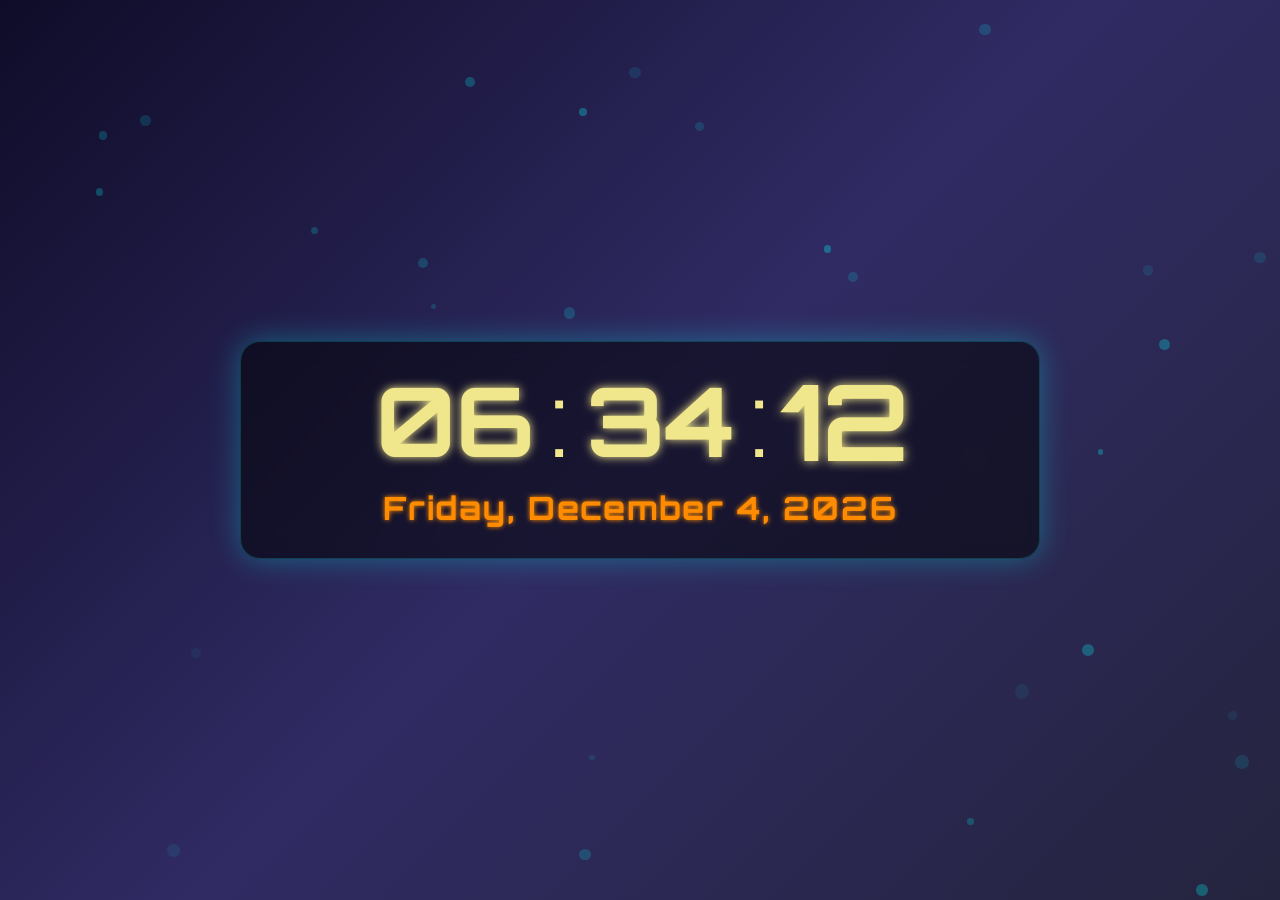
<file: index.html>
<!DOCTYPE html>
<html lang="en">
<head>
    <meta charset="UTF-8">
    <meta name="viewport" content="width=device-width, initial-scale=1.0">
    <title>Digital Real-Time Clock</title>
    <link rel="stylesheet" href="style.css">
</head>
<body>
    <div class="background" id="particles"></div>
    <div class="clock-container">
        <div class="clock">
            <div class="time">
                <div class="time-segment">
                    <div class="segment" id="hours">00</div>
                </div>
                <div class="separator">:</div>
                <div class="time-segment">
                    <div class="segment" id="minutes">00</div>
                </div>
                <div class="separator">:</div>
                <div class="time-segment">
                    <div class="segment" id="seconds">00</div>
                </div>
            </div>
            <div class="date" id="date">Tuesday, July 1, 2025</div>
        </div>
    </div>
<script src="main.js"></script>
</body>
</html>
</file>
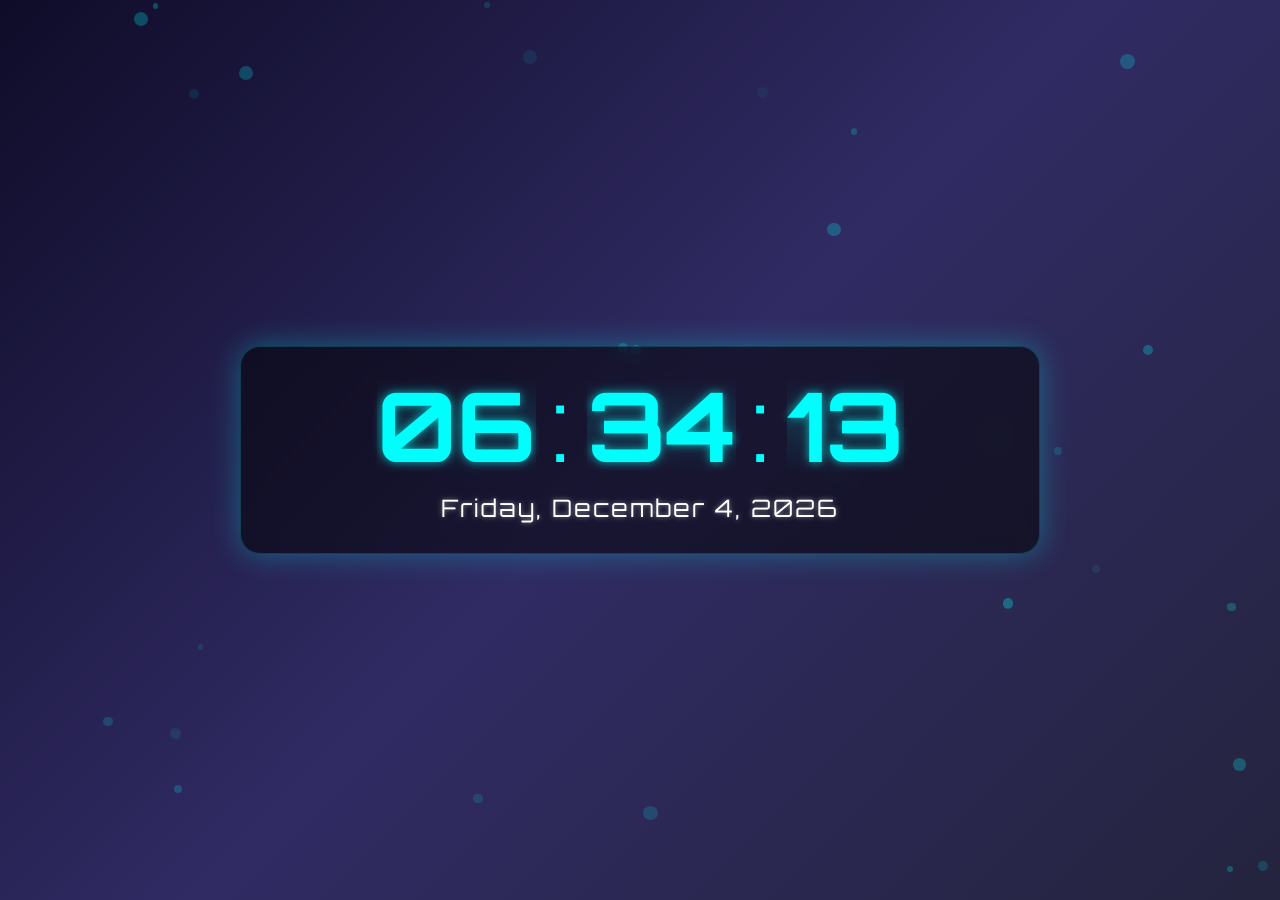
<file: code.html>
<!DOCTYPE html>
<html lang="en">
<head>
    <meta charset="UTF-8">
    <meta name="viewport" content="width=device-width, initial-scale=1.0">
    <title>Digital Real-Time Clock</title>
    <link rel="stylesheet" href="code.css">
</head>
<body>
    <div class="background" id="particles"></div>
    <div class="clock-container">
        <div class="clock">
            <div class="time">
                <div class="time-segment">
                    <div class="segment" id="hours">00</div>
                </div>
                <div class="separator">:</div>
                <div class="time-segment">
                    <div class="segment" id="minutes">00</div>
                </div>
                <div class="separator">:</div>
                <div class="time-segment">
                    <div class="segment" id="seconds">00</div>
                </div>
            </div>
            <div class="date" id="date">Tuesday, July 1, 2025</div>
        </div>
    </div>
<script src="code.js"></script>
</body>
</html>
</file>
<file: style.css>
@import url('https://fonts.googleapis.com/css2?family=Orbitron:wght@400;700&display=swap');
        
        * {
            margin: 0;
            padding: 0;
            box-sizing: border-box;
        }
        
        body {
            background: linear-gradient(135deg, #0f0c29, #302b63, #24243e);
            height: 100vh;
            display: flex;
            justify-content: center;
            align-items: center;
            font-family: 'Orbitron', sans-serif;
            overflow: hidden;
        }
        
        .clock-container {
            position: relative;
            width: 90%;
            max-width: 800px;
            perspective: 1000px;
        }
        
        .clock {
            background: rgba(0, 0, 0, 0.5);
            border-radius: 20px;
            padding: 30px;
            box-shadow: 0 0 30px rgba(0, 255, 255, 0.3);
            backdrop-filter: blur(10px);
            border: 1px solid rgba(0, 255, 255, 0.2);
            transform-style: preserve-3d;
            animation: float 6s ease-in-out infinite;
        }
        
        .time {
            display: flex;
            justify-content: center;
            gap: 15px;
        }
        
        .time-segment {
            display: flex;
            flex-direction: column;
            align-items: center;
        }
        
        .segment {
            font-size: 6rem;
            font-weight: 700;
            color: khaki;
            text-shadow: 0 0 10px khaki;
            position: relative;
            line-height: 1;
        }
        
        .separator {
            font-size: 6rem;
            color: khaki;
            animation: pulse 1s infinite;
            line-height: 1;
        }
        
        .date {
            text-align: center;
            margin-top: 20px;
            font-size: 2rem;
            color: darkorange;
            text-shadow: 0 0 5px darkorange;
            letter-spacing: 2px;
            font-weight: bold;
        }
        
        .background {
            position: absolute;
            top: 0;
            left: 0;
            width: 100%;
            height: 100%;
            z-index: -1;
            overflow: hidden;
        }
        
        .particle {
            position: absolute;
            background: rgba(0, 255, 252, 0.5);
            border-radius: 50%;
            animation: float 15s infinite linear;
        }
        
        @keyframes float {
            0%, 100% {
                transform: translateY(0) rotateX(0deg) rotateY(0deg);
            }
            50% {
                transform: translateY(-20px) rotateX(5deg) rotateY(5deg);
            }
        }
        
        @keyframes shine {
            0% {
                opacity: 0;
                transform: translateY(-100%);
            }
            20% {
                opacity: 1;
            }
            100% {
                opacity: 0;
                transform: translateY(100%);
            }
        }
        
        @keyframes pulse {
            0%, 100% {
                opacity: 1;
            }
            50% {
                opacity: 0.3;
            }
        }
        
        @keyframes float {
            0% {
                transform: translateY(0px);
            }
            50% {
                transform: translateY(-20px);
            }
            100% {
                transform: translateY(0px);
            }
        }
        
        /* Responsive adjustments */
        @media (max-width: 768px) {
            .segment {
                font-size: 3rem;
            }
            .separator {
                font-size: 3rem;
            }
            .date {
                font-size: 1rem;
            }
        }

        /* Medium screens (tablets) */
@media (max-width: 768px) {
    .segment {
        font-size: 3rem;
    }
    .separator {
        font-size: 3rem;
    }
    .date {
        font-size: 1.5rem;
    }
    .clock {
        padding: 20px;
    }
}

/* Small screens (mobile phones) */
@media (max-width: 480px) {
    .segment {
        font-size: 2.2rem;
    }
    .separator {
        font-size: 2.2rem;
    }
    .date {
        font-size: 1rem;
    }
    .clock-container {
        max-width: 95%;
    }
    .clock {
        padding: 15px;
    }
    .time {
        gap: 8px;
        flex-wrap: wrap;
    }
}
</file>
<file: code.css>
@import url('https://fonts.googleapis.com/css2?family=Orbitron:wght@400;700&display=swap');
        
        * {
            margin: 0;
            padding: 0;
            box-sizing: border-box;
        }
        
        body {
            background: linear-gradient(135deg, #0f0c29, #302b63, #24243e);
            height: 100vh;
            display: flex;
            justify-content: center;
            align-items: center;
            font-family: 'Orbitron', sans-serif;
            overflow: hidden;
        }
        
        .clock-container {
            position: relative;
            width: 90%;
            max-width: 800px;
            perspective: 1000px;
        }
        
        .clock {
            background: rgba(0, 0, 0, 0.5);
            border-radius: 20px;
            padding: 30px;
            box-shadow: 0 0 30px rgba(0, 255, 255, 0.3);
            backdrop-filter: blur(10px);
            border: 1px solid rgba(0, 255, 255, 0.2);
            transform-style: preserve-3d;
            animation: float 6s ease-in-out infinite;
        }
        
        .time {
            display: flex;
            justify-content: center;
            gap: 15px;
        }
        
        .time-segment {
            display: flex;
            flex-direction: column;
            align-items: center;
        }
        
        .segment {
            font-size: 6rem;
            font-weight: 700;
            color: #00fffc;
            text-shadow: 0 0 10px rgba(0, 255, 252, 0.7);
            position: relative;
            line-height: 1;
        }
        
        .segment::before {
            content: '';
            position: absolute;
            top: 0;
            left: 0;
            width: 100%;
            height: 100%;
            background: linear-gradient(to bottom, transparent 0%, rgba(0, 255, 252, 0.1) 50%, transparent 100%);
            animation: shine 3s infinite;
        }
        
        .separator {
            font-size: 6rem;
            color: #00fffc;
            animation: pulse 1s infinite;
            line-height: 1;
        }
        
        .date {
            text-align: center;
            margin-top: 20px;
            font-size: 1.5rem;
            color: #ffffff;
            text-shadow: 0 0 5px rgba(255, 255, 255, 0.5);
            letter-spacing: 2px;
        }
        
        .background {
            position: absolute;
            top: 0;
            left: 0;
            width: 100%;
            height: 100%;
            z-index: -1;
            overflow: hidden;
        }
        
        .particle {
            position: absolute;
            background: rgba(0, 255, 252, 0.5);
            border-radius: 50%;
            animation: float 15s infinite linear;
        }
        
        @keyframes float {
            0%, 100% {
                transform: translateY(0) rotateX(0deg) rotateY(0deg);
            }
            50% {
                transform: translateY(-20px) rotateX(5deg) rotateY(5deg);
            }
        }
        
        @keyframes shine {
            0% {
                opacity: 0;
                transform: translateY(-100%);
            }
            20% {
                opacity: 1;
            }
            100% {
                opacity: 0;
                transform: translateY(100%);
            }
        }
        
        @keyframes pulse {
            0%, 100% {
                opacity: 1;
            }
            50% {
                opacity: 0.3;
            }
        }
        
        @keyframes float {
            0% {
                transform: translateY(0px);
            }
            50% {
                transform: translateY(-20px);
            }
            100% {
                transform: translateY(0px);
            }
        }
        
        /* Responsive adjustments */
        @media (max-width: 768px) {
            .segment {
                font-size: 3rem;
            }
            .separator {
                font-size: 3rem;
            }
            .date {
                font-size: 1rem;
            }
        }
</file>
